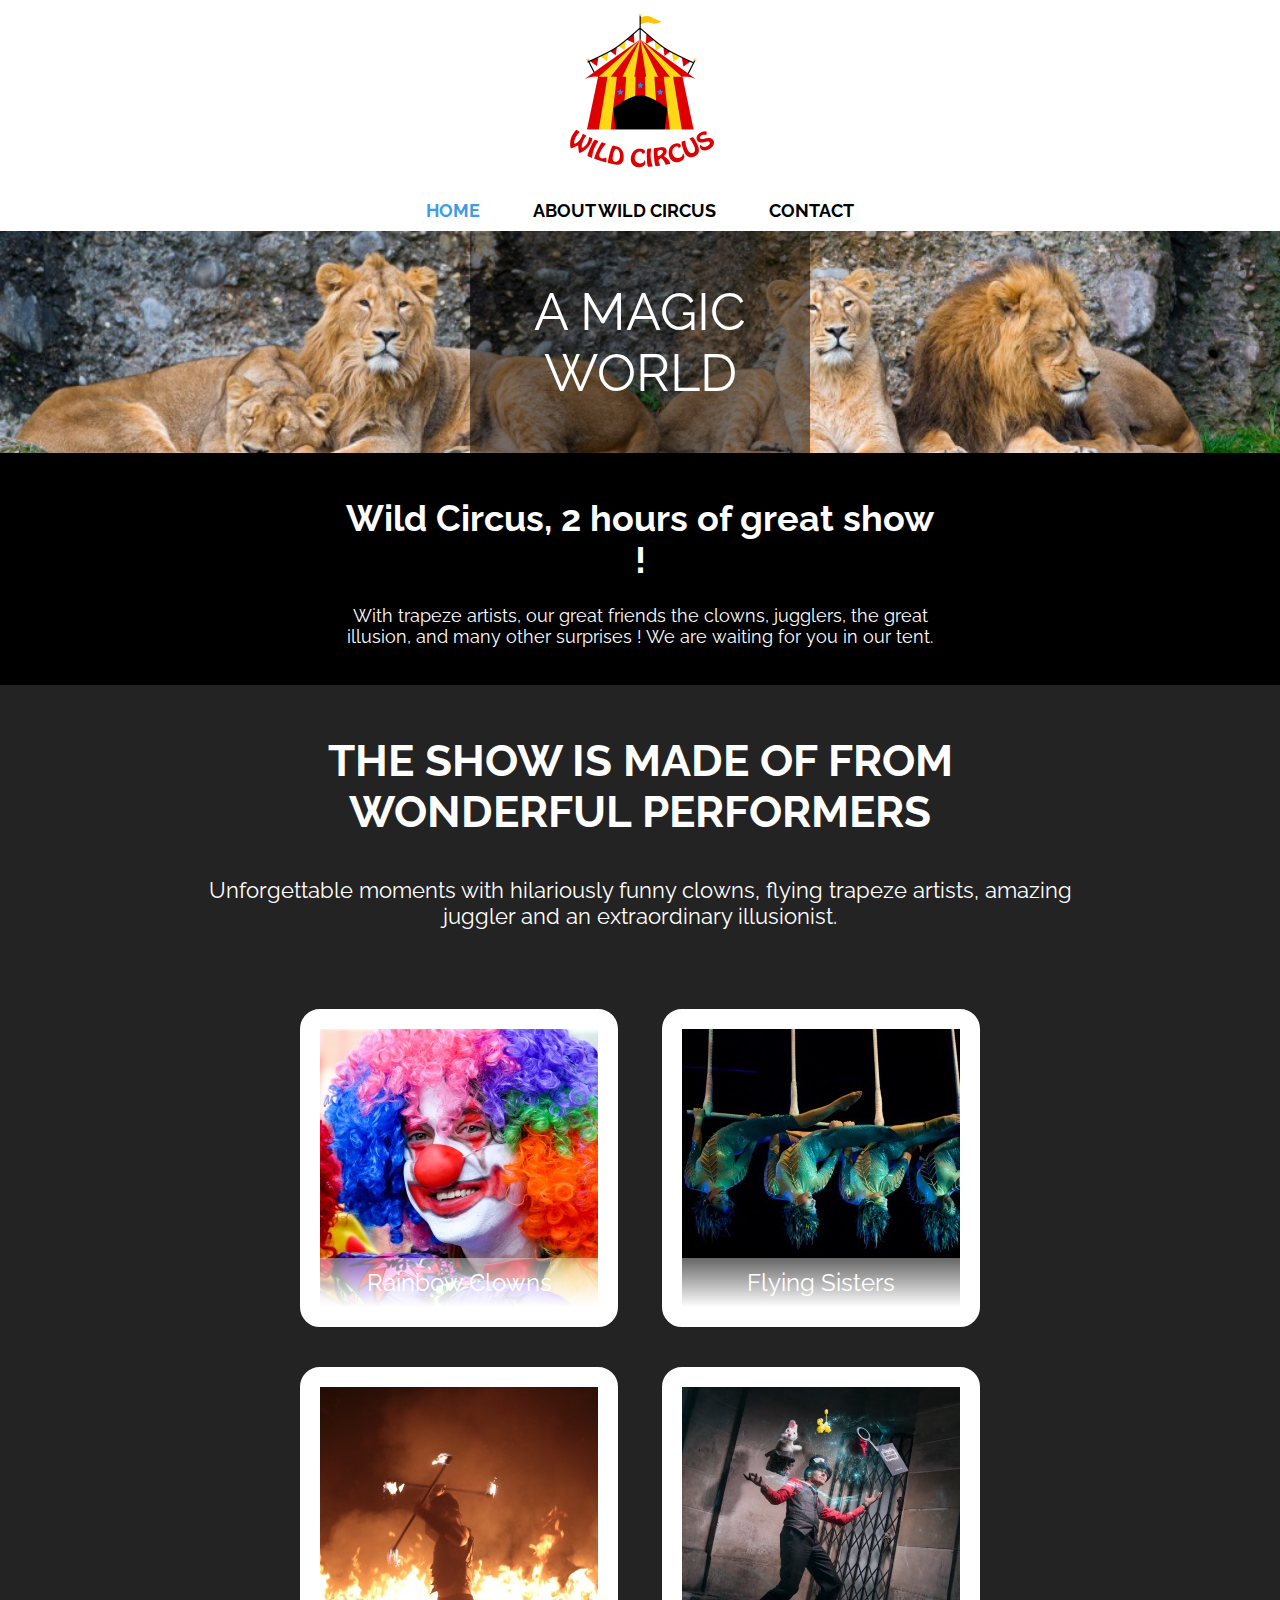
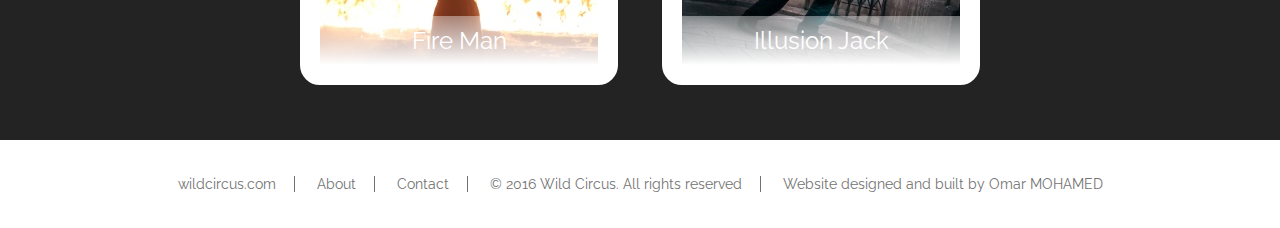
<file: index.html>
<!DOCTYPE html>
<html>

<head>
	<title>Wild Circus</title>
	<meta charset="utf-8" />
	<link href='https://fonts.googleapis.com/css?family=Raleway' rel='stylesheet' type='text/css'>
	<link rel="stylesheet" href="css/style.css">
</head>

<body>

	<!-- Header with logo and main navigation -->
	<header>

		<img src="images/logo.png" alt="Logo Wild Circus" />
		<ul>
			<li class="actuel-page">HOME</li>
			<li><a href="pages/about.html">ABOUT WILD CIRCUS</a></li>
			<li><a href="pages/contact.html">CONTACT</a></li>
		</ul>
	</header>

	<!-- Slogan with Lions background image -->
	<div class="slogan">
		<p>A MAGIC WORLD</p>
	</div>

	<!-- Intro section -->
	<section class="sec-intro">
  		<article class="intro">
  			<h1>Wild Circus, 2 hours of great show !</h1>
  			<p>With trapeze artists, our great friends the clowns, jugglers, the great illusion, and many other surprises ! We are waiting for you in our tent.</p>
  		</article>
  	</section>

  	<!-- Permormers section -->
  	<section class="sec-program">
  		<article class="program">
  			<h1>THE SHOW IS MADE OF FROM WONDERFUL PERFORMERS</h1>
  			<p>Unforgettable moments with hilariously funny clowns, flying trapeze artists, amazing juggler and an extraordinary illusionist.</p>
  		</article>

  		<!-- Navigation to each performer's page -->
  		<nav>
  			<a href="pages/clown.html"><div class="clown"><p>Rainbow Clowns</p></div></a>
  			<a href="pages/trapez.html"><div class="trapez"><p>Flying Sisters</p></div></a>
  			<a href="pages/juggler.html"><div class="juggler"><p>Fire Man</p></div></a>
  			<a href="pages/illusion.html"><div class="illusion"><p>Illusion Jack</p></div></a>
  		</nav>
  	</section>

  	<!-- Footer navigation -->
  	<footer>
  		<ul>
			<li><a href="#">wildcircus.com</a></li>
			<li><a href="pages/about.html">About</a></li>
			<li><a href="pages/contact.html">Contact</a></li>
			<li>© 2016 Wild Circus. All rights reserved</li>
			<li>Website designed and built by Omar MOHAMED</li>
		</ul>	
  	</footer>

</body>

</html>
</file>
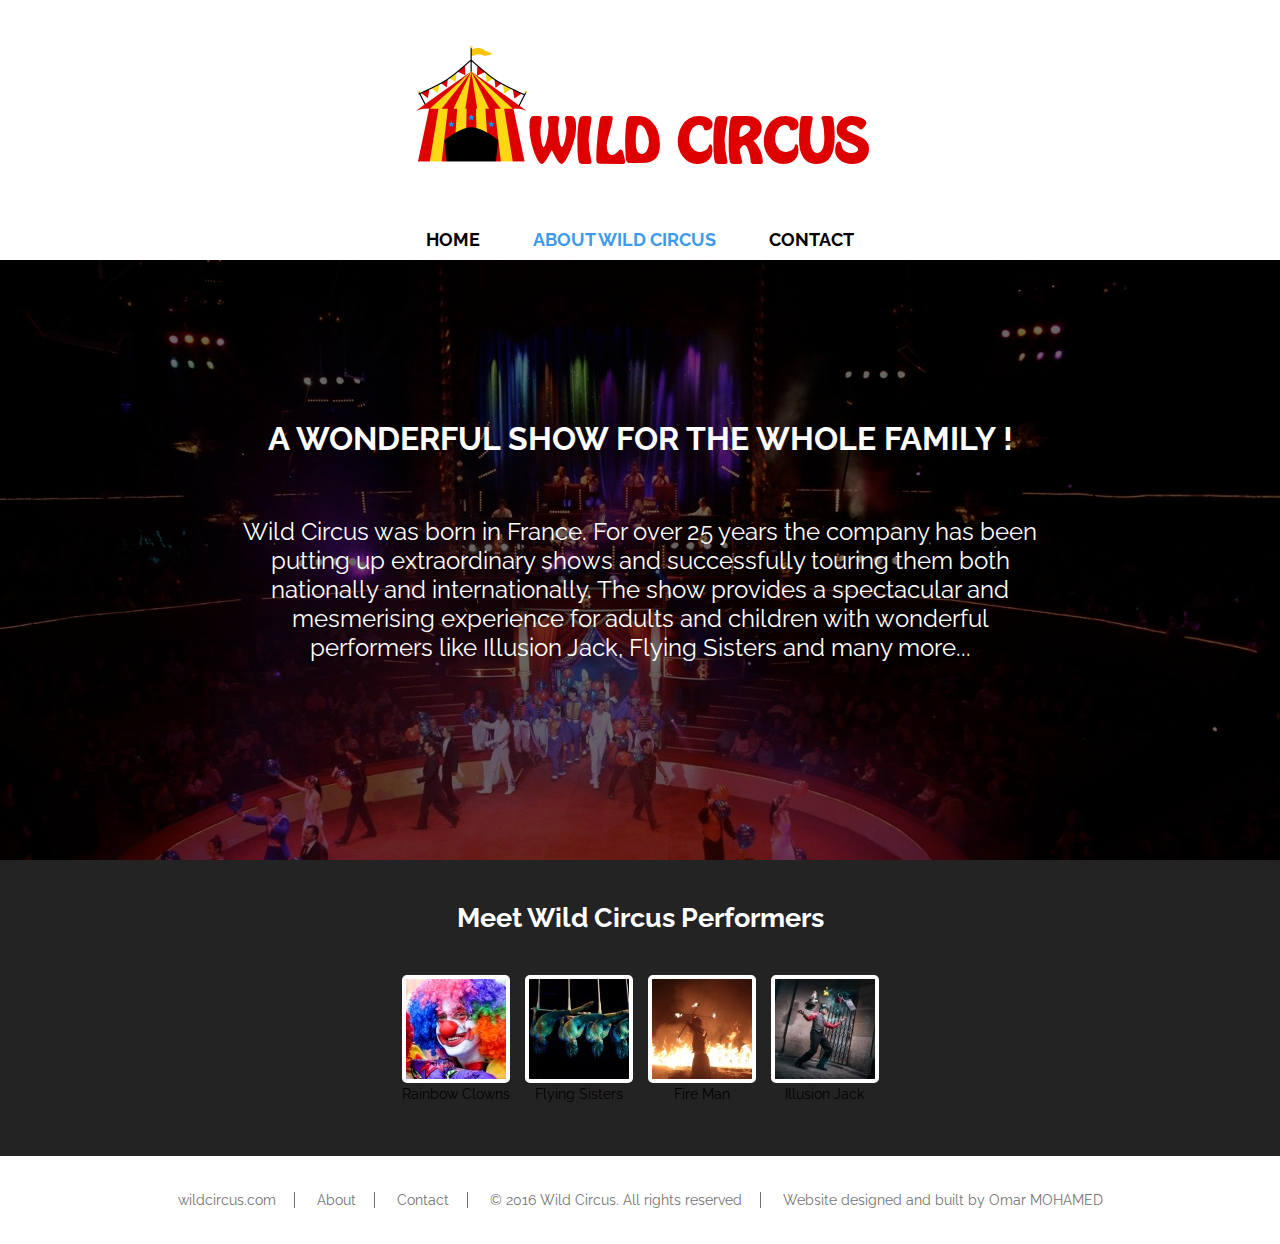
<file: pages/about.html>
<!DOCTYPE html>
<html>

<head>
	<title>Wild Circus</title>
	<meta charset="utf-8" />
	<link href='https://fonts.googleapis.com/css?family=Raleway' rel='stylesheet' type='text/css'>
	<link rel="stylesheet" href="../css/styleAbout.css">
</head>

<body>

	<!-- Header with logo and main navigation -->
	<header>

		<h1 class="wild-title"><img src="../images/logoNoTitle.png" alt="Logo Wild Circus" />WILD CIRCUS</h1>
		<ul>
			<li><a href="../index.html">HOME</a></li>
			<li class="actuel-page">ABOUT WILD CIRCUS</li>
			<li><a href="contact.html">CONTACT</a></li>
		</ul>
	</header>

	<!-- About section -->
  	<section class="sec-about">
  		<article class="about">
  			<h1>A WONDERFUL SHOW FOR THE WHOLE FAMILY !</h1>
  			<p>Wild Circus was born in France. For over 25 years the company has been putting up extraordinary shows and successfully touring them both nationally and internationally. The show provides a spectacular and mesmerising experience for adults and children with wonderful performers like Illusion Jack, Flying Sisters and many more...</p>
  		</article>
  	</section>

  	<!-- Performers section -->
  	<section class="sec-performers">
  		<article class="performers">
  			<h2>Meet Wild Circus Performers</h2>
  			
  			<p><a href="clown.html"><img src="../images/littleClown.jpg" alt="Clown" /><br/>Rainbow Clowns</a></p>
  			<p><a href="trapez.html"><img src="../images/littleTrapez.jpg" alt="Trapeze" /><br/>Flying Sisters</a></p>
  			<p><a href="juggler.html"><img src="../images/littleJuggler.jpg" alt="Juggler" /><br/>Fire Man</a></p>
  			<p><a href="illusion.html"><img src="../images/littleIllusion.jpg" alt="Illusionist" /><br/>Illusion Jack</a></p>
  			
  		</article>
  	</section>

  	<!-- Footer navigation -->
  	<footer>
  		<ul>
			<li><a href="../index.html">wildcircus.com</a></li>
			<li><a href="#">About</a></li>
			<li><a href="contact.html">Contact</a></li>
			<li>© 2016 Wild Circus. All rights reserved</li>
			<li>Website designed and built by Omar MOHAMED</li>
		</ul>	
  	</footer>

</body>

</html>
</file>
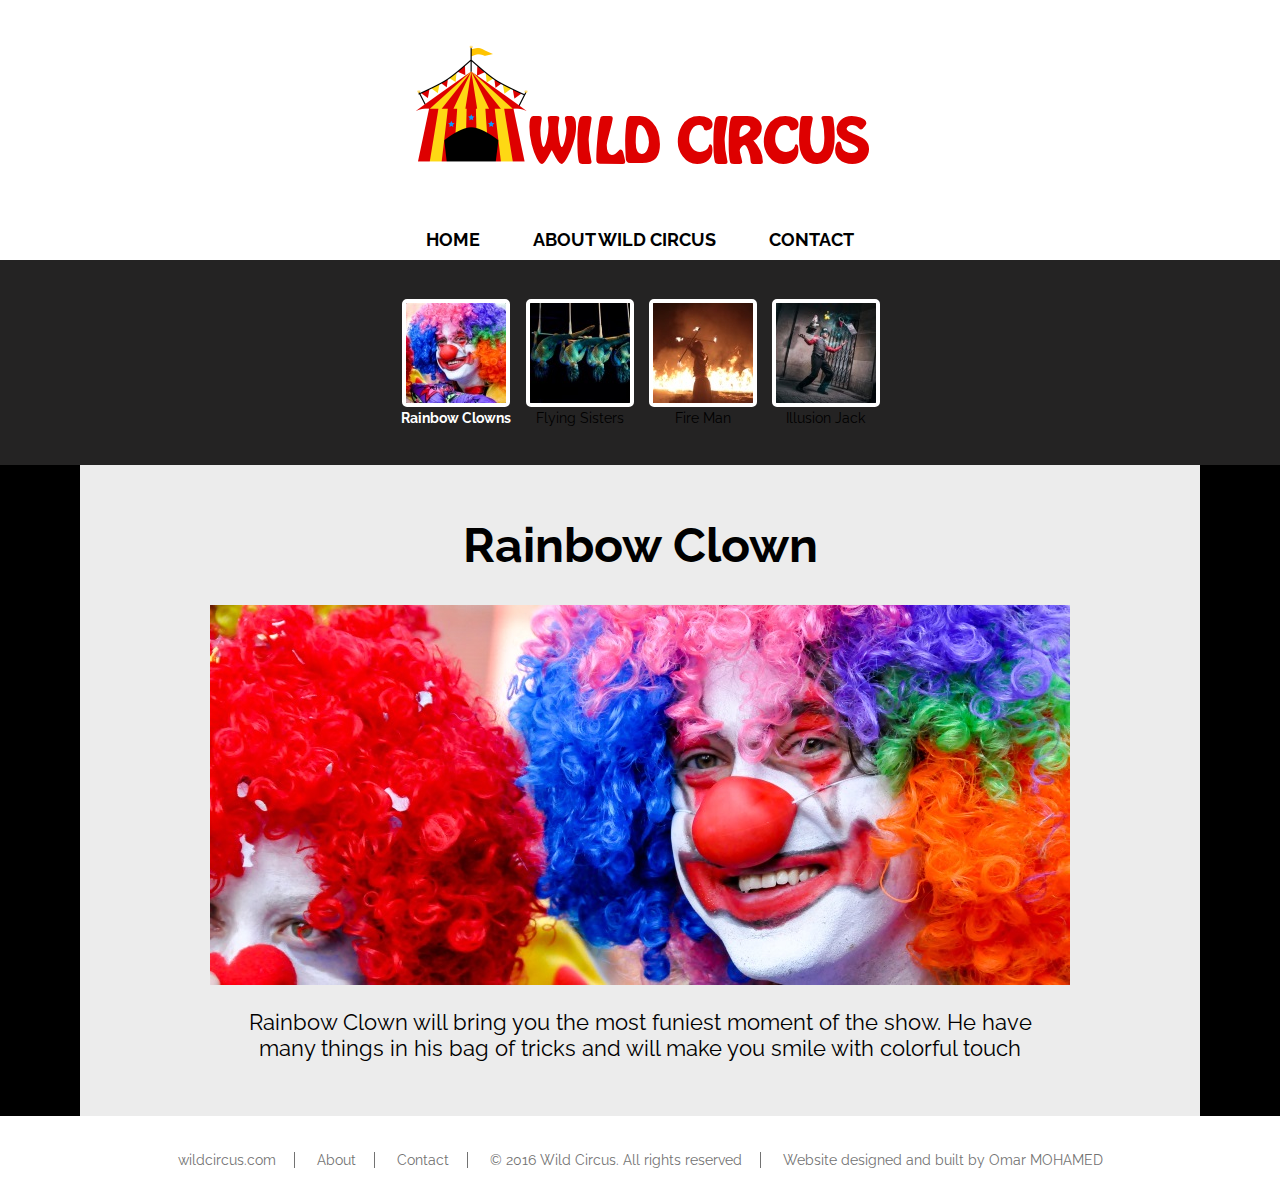
<file: pages/clown.html>
<!DOCTYPE html>
<html>

<head>
	<title>Wild Circus</title>
	<meta charset="utf-8" />
	<link href='https://fonts.googleapis.com/css?family=Raleway' rel='stylesheet' type='text/css'>
	<link rel="stylesheet" href="../css/performers.css">
</head>

<body>

	<!-- Header with logo and main navigation -->
	<header>

		<h1 class="wild-title"><img src="../images/logoNoTitle.png" alt="Logo Wild Circus" />WILD CIRCUS</h1>
		<ul>
			<li><a href="../index.html">HOME</a></li>
			<li><a href="about.html">ABOUT WILD CIRCUS</a></li>
			<li><a href="contact.html">CONTACT</a></li>
		</ul>
	</header>

	<!-- Performers section -->
  	<section class="sec-performers">
  		<article class="performers">
  			  			
  			<p class="selected"><img src="../images/littleClown.jpg" alt="Clown" /><br/>Rainbow Clowns</p>
  			<p><a href="trapez.html"><img src="../images/littleTrapez.jpg" alt="Trapeze" /><br/>Flying Sisters</a></p>
  			<p><a href="juggler.html"><img src="../images/littleJuggler.jpg" alt="Juggler" /><br/>Fire Man</a></p>
  			<p><a href="illusion.html"><img src="../images/littleIllusion.jpg" alt="Illusionist" /><br/>Illusion Jack</a></p>
  			
  		</article>
  	</section>

	<!-- About performer section -->
	<section class="sec-about-performer">
  		<article class="about-performer">
  			<h1>Rainbow Clown</h1>
  			<img src="../images/clown.jpg" alt="Image of clown" class="img-size" />
  			<p>Rainbow Clown will bring you the most funiest moment of the show. He have many things in his bag of tricks and will make you smile with colorful touch</p>
  		</article>
  	</section>

  	<!-- Footer navigation -->
  	<footer>
  		<ul>
			<li><a href="../index.html">wildcircus.com</a></li>
			<li><a href="about.html">About</a></li>
			<li><a href="contact.html">Contact</a></li>
			<li>© 2016 Wild Circus. All rights reserved</li>
			<li>Website designed and built by Omar MOHAMED</li>
		</ul>	
  	</footer>

</body>

</html>
</file>
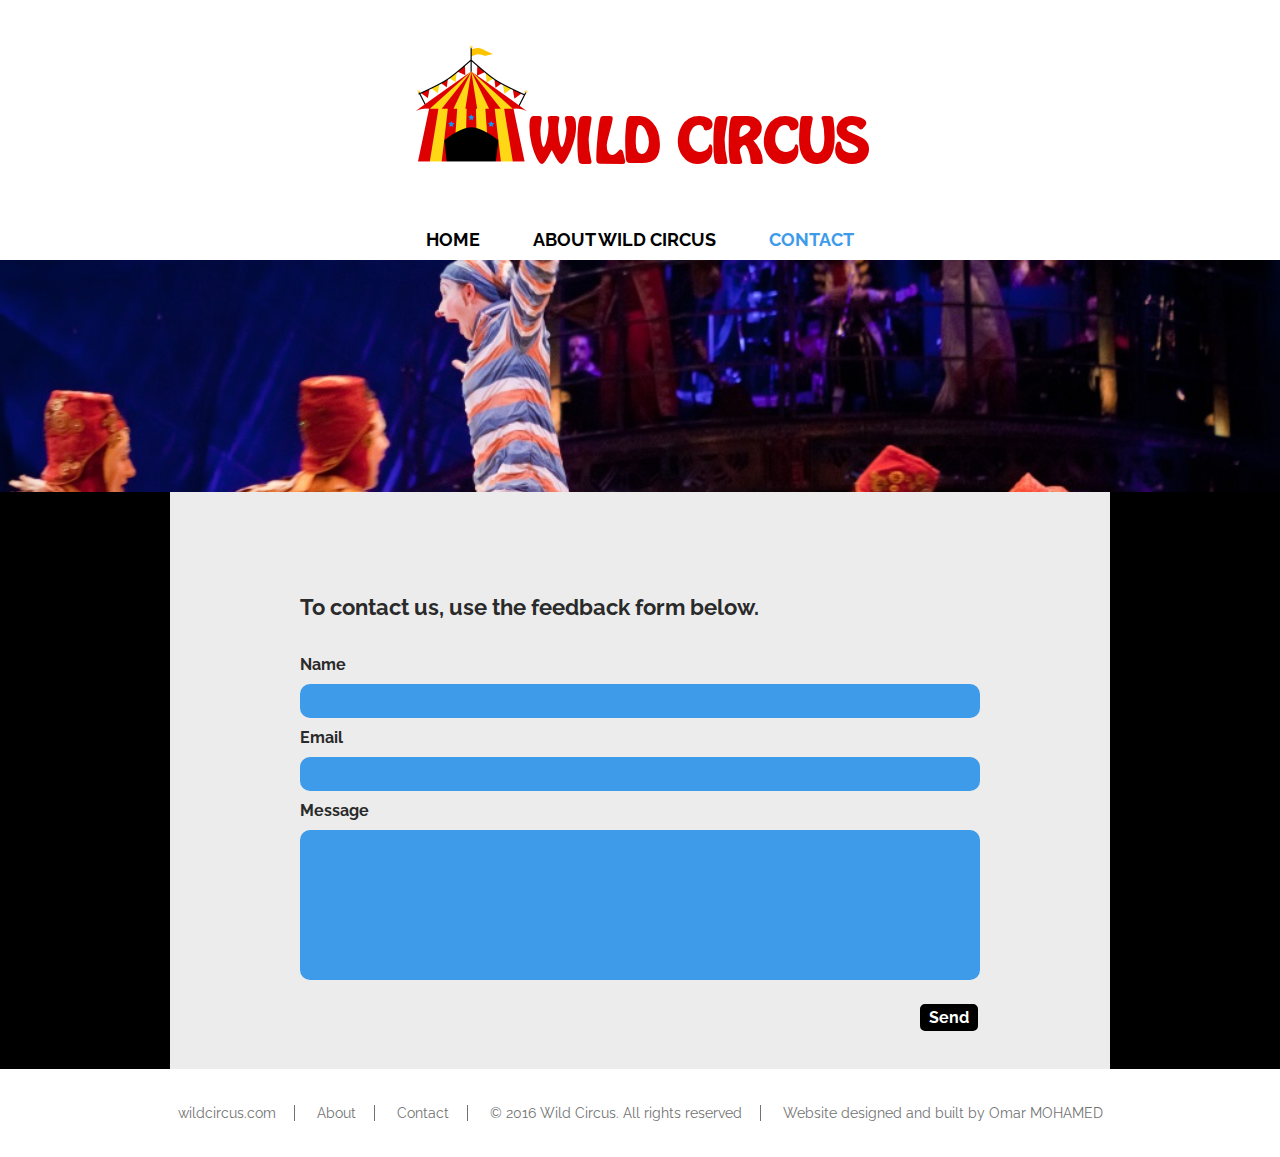
<file: pages/contact.html>
<!DOCTYPE html>
<html>

<head>
	<title>Wild Circus</title>
	<meta charset="utf-8" />
	<link href='https://fonts.googleapis.com/css?family=Raleway' rel='stylesheet' type='text/css'>
	<link rel="stylesheet" href="../css/styleContact.css">
</head>

<body>

	<!-- Header with logo and main navigation -->
	<header>

		<h1 class="wild-title"><img src="../images/logoNoTitle.png" alt="Logo Wild Circus" />WILD CIRCUS</h1>
		<ul>
			<li><a href="../index.html">HOME</a></li>
			<li><a href="about.html">ABOUT WILD CIRCUS</a></li>
			<li class="actuel-page">CONTACT</li>
		</ul>
	</header>

	<!-- Illustration with clowns background image -->
	<div class="illustration"></div>

	<!-- Contact section -->
	<section class="sec-contact">
  		<form action="" method="post" class="contact">
  			<p>To contact us, use the feedback form below.</p>
  			
  			<ul>
			<li><label for="name">Name</label></li>
        	<li><input type="text" id="name" name="name" /></li>

        	<li><label id="email">Email</label></li>
            <li><input type="email" id="email" name="email" /></li>

            <li><label for="message">Message</label></li>
            <li><textarea id="message" name="message"></textarea></li>

  			<li><input type="submit" id="send" name="send" value="Send" /></li>
  			</ul>
  		</form>
  	</section>

  	<!-- Footer navigation -->
  	<footer>
  		<ul>
			<li><a href="../index.html">wildcircus.com</a></li>
			<li><a href="about.html">About</a></li>
			<li><a href="#">Contact</a></li>
			<li>© 2016 Wild Circus. All rights reserved</li>
			<li>Website designed and built by Omar MOHAMED</li>
		</ul>	
  	</footer>

</body>

</html>
</file>
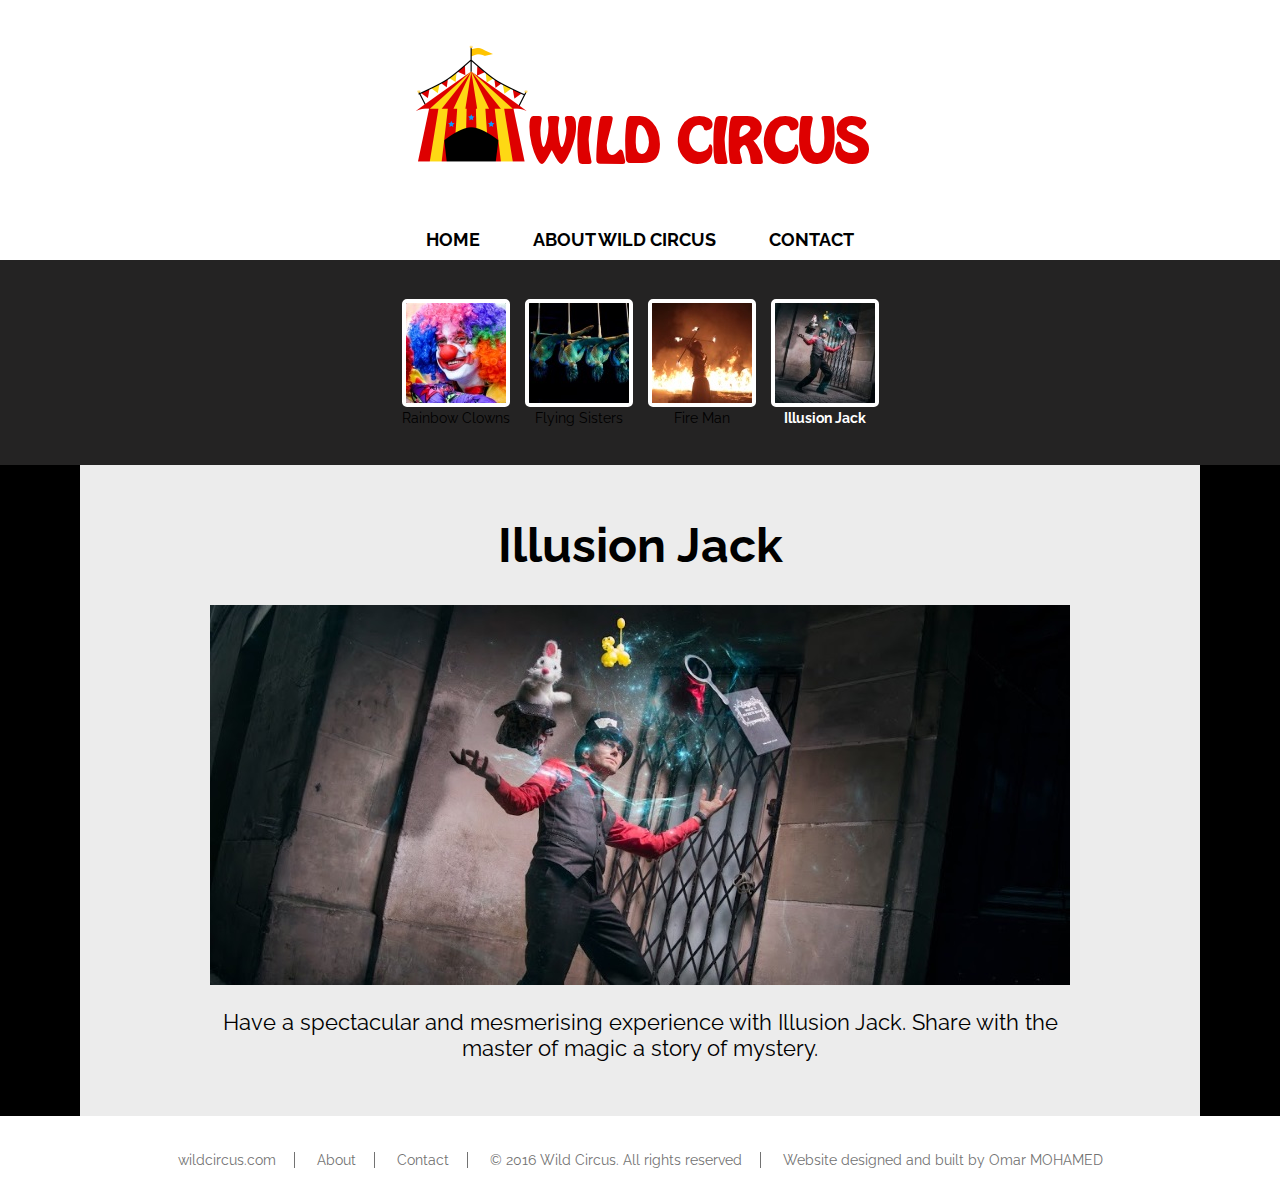
<file: pages/illusion.html>
<!DOCTYPE html>
<html>

<head>
	<title>Wild Circus</title>
	<meta charset="utf-8" />
	<link href='https://fonts.googleapis.com/css?family=Raleway' rel='stylesheet' type='text/css'>
	<link rel="stylesheet" href="../css/performers.css">
</head>

<body>

	<!-- Header with logo and main navigation -->
	<header>

		<h1 class="wild-title"><img src="../images/logoNoTitle.png" alt="Logo Wild Circus" />WILD CIRCUS</h1>
		<ul>
			<li><a href="../index.html">HOME</a></li>
			<li><a href="about.html">ABOUT WILD CIRCUS</a></li>
			<li><a href="contact.html">CONTACT</a></li>
		</ul>
	</header>

	<!-- Performers section -->
  	<section class="sec-performers">
  		<article class="performers">
  			  			
  			<p><a href="clown.html"><img src="../images/littleClown.jpg" alt="Clown" /><br/>Rainbow Clowns</a></p>
  			<p><a href="trapez.html"><img src="../images/littleTrapez.jpg" alt="Trapeze" /><br/>Flying Sisters</a></p>
  			<p><a href="juggler.html"><img src="../images/littleJuggler.jpg" alt="Juggler" /><br/>Fire Man</a></p>
  			<p class="selected"><img src="../images/littleIllusion.jpg" alt="Illusionist" /><br/>Illusion Jack</p>
  			
  		</article>
  	</section>

	<!-- About performer section -->
	<section class="sec-about-performer">
  		<article class="about-performer">
  			<h1>Illusion Jack</h1>
  			<img src="../images/illusion.jpg" alt="Image of Illusionist" class="img-size" />
  			<p>Have a spectacular and mesmerising experience with Illusion Jack. Share with the master of magic a story of mystery.</p>
  		</article>
  	</section>

  	<!-- Footer navigation -->
  	<footer>
  		<ul>
			<li><a href="../index.html">wildcircus.com</a></li>
			<li><a href="about.html">About</a></li>
			<li><a href="contact.html">Contact</a></li>
			<li>© 2016 Wild Circus. All rights reserved</li>
			<li>Website designed and built by Omar MOHAMED</li>
		</ul>	
  	</footer>

</body>

</html>
</file>
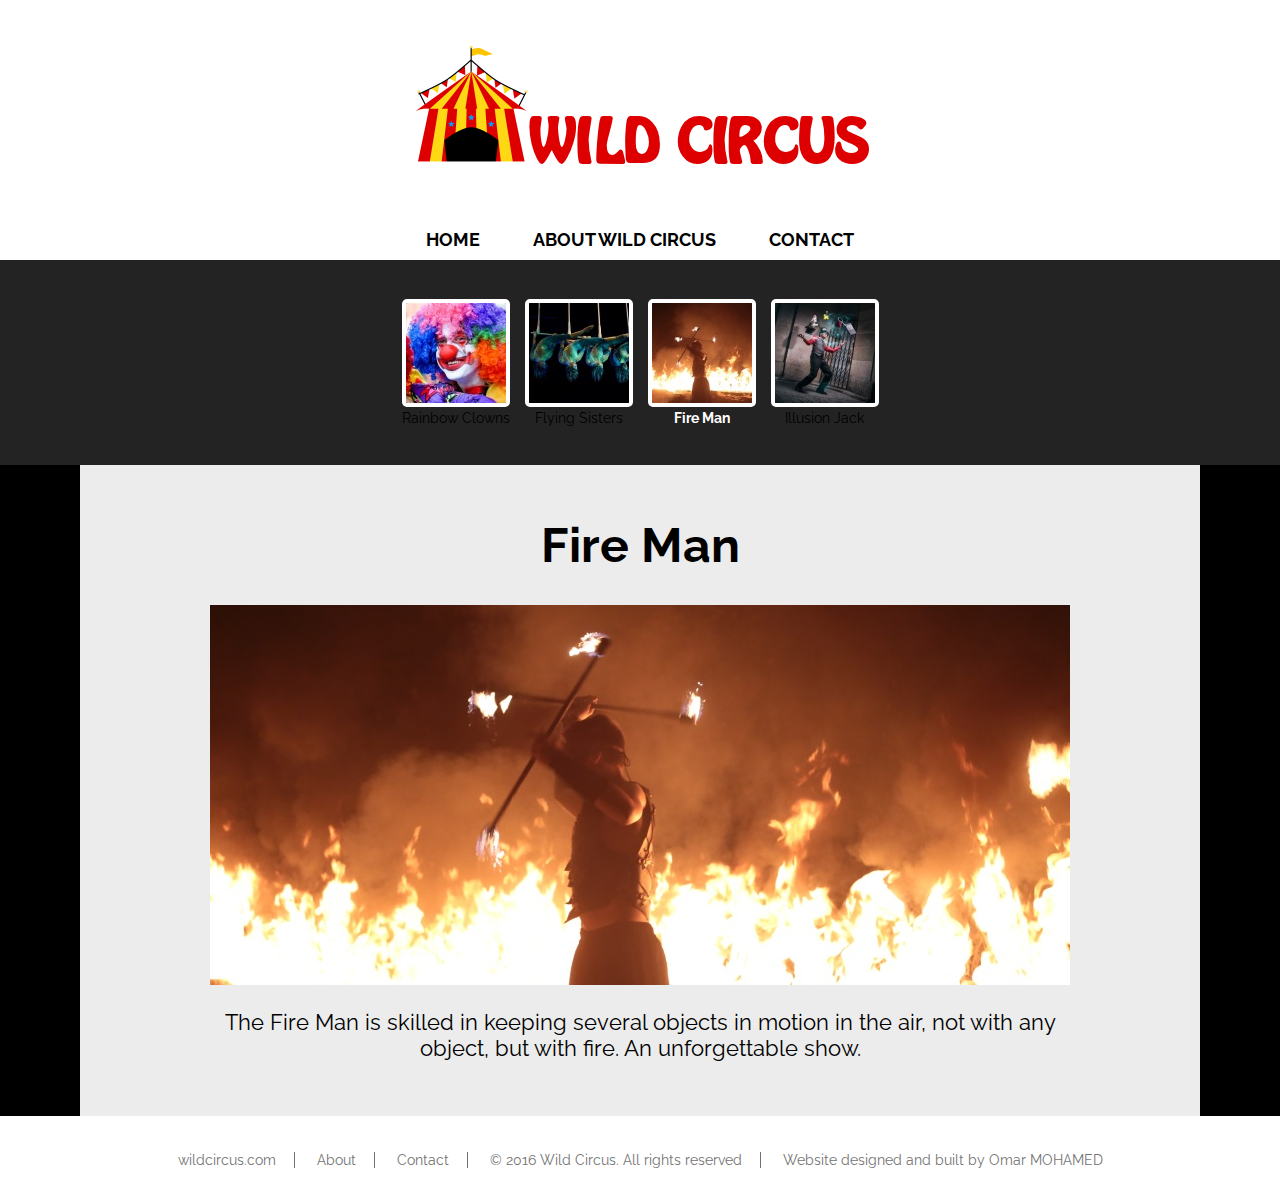
<file: pages/juggler.html>
<!DOCTYPE html>
<html>

<head>
	<title>Wild Circus</title>
	<meta charset="utf-8" />
	<link href='https://fonts.googleapis.com/css?family=Raleway' rel='stylesheet' type='text/css'>
	<link rel="stylesheet" href="../css/performers.css">
</head>

<body>

	<!-- Header with logo and main navigation -->
	<header>

		<h1 class="wild-title"><img src="../images/logoNoTitle.png" alt="Logo Wild Circus" />WILD CIRCUS</h1>
		<ul>
			<li><a href="../index.html">HOME</a></li>
			<li><a href="about.html">ABOUT WILD CIRCUS</a></li>
			<li><a href="contact.html">CONTACT</a></li>
		</ul>
	</header>

	<!-- Performers section -->
  	<section class="sec-performers">
  		<article class="performers">
  			  			
  			<p><a href="clown.html"><img src="../images/littleClown.jpg" alt="Clown" /><br/>Rainbow Clowns</a></p>
  			<p><a href="trapez.html"><img src="../images/littleTrapez.jpg" alt="Trapeze" /><br/>Flying Sisters</a></p>
  			<p class="selected"><img src="../images/littleJuggler.jpg" alt="Juggler" /><br/>Fire Man</p>
  			<p><a href="illusion.html"><img src="../images/littleIllusion.jpg" alt="Illusionist" /><br/>Illusion Jack</a></p>
  			
  		</article>
  	</section>

	<!-- About performer section -->
	<section class="sec-about-performer">
  		<article class="about-performer">
  			<h1>Fire Man</h1>
  			<img src="../images/juggler.jpg" alt="Image of Juggler" class="img-size" />
  			<p>The Fire Man is skilled in keeping several objects in motion in the air, not with any object, but with fire. An unforgettable show.</p>
  		</article>
  	</section>

  	<!-- Footer navigation -->
  	<footer>
  		<ul>
			<li><a href="../index.html">wildcircus.com</a></li>
			<li><a href="about.html">About</a></li>
			<li><a href="contact.html">Contact</a></li>
			<li>© 2016 Wild Circus. All rights reserved</li>
			<li>Website designed and built by Omar MOHAMED</li>
		</ul>	
  	</footer>

</body>

</html>
</file>
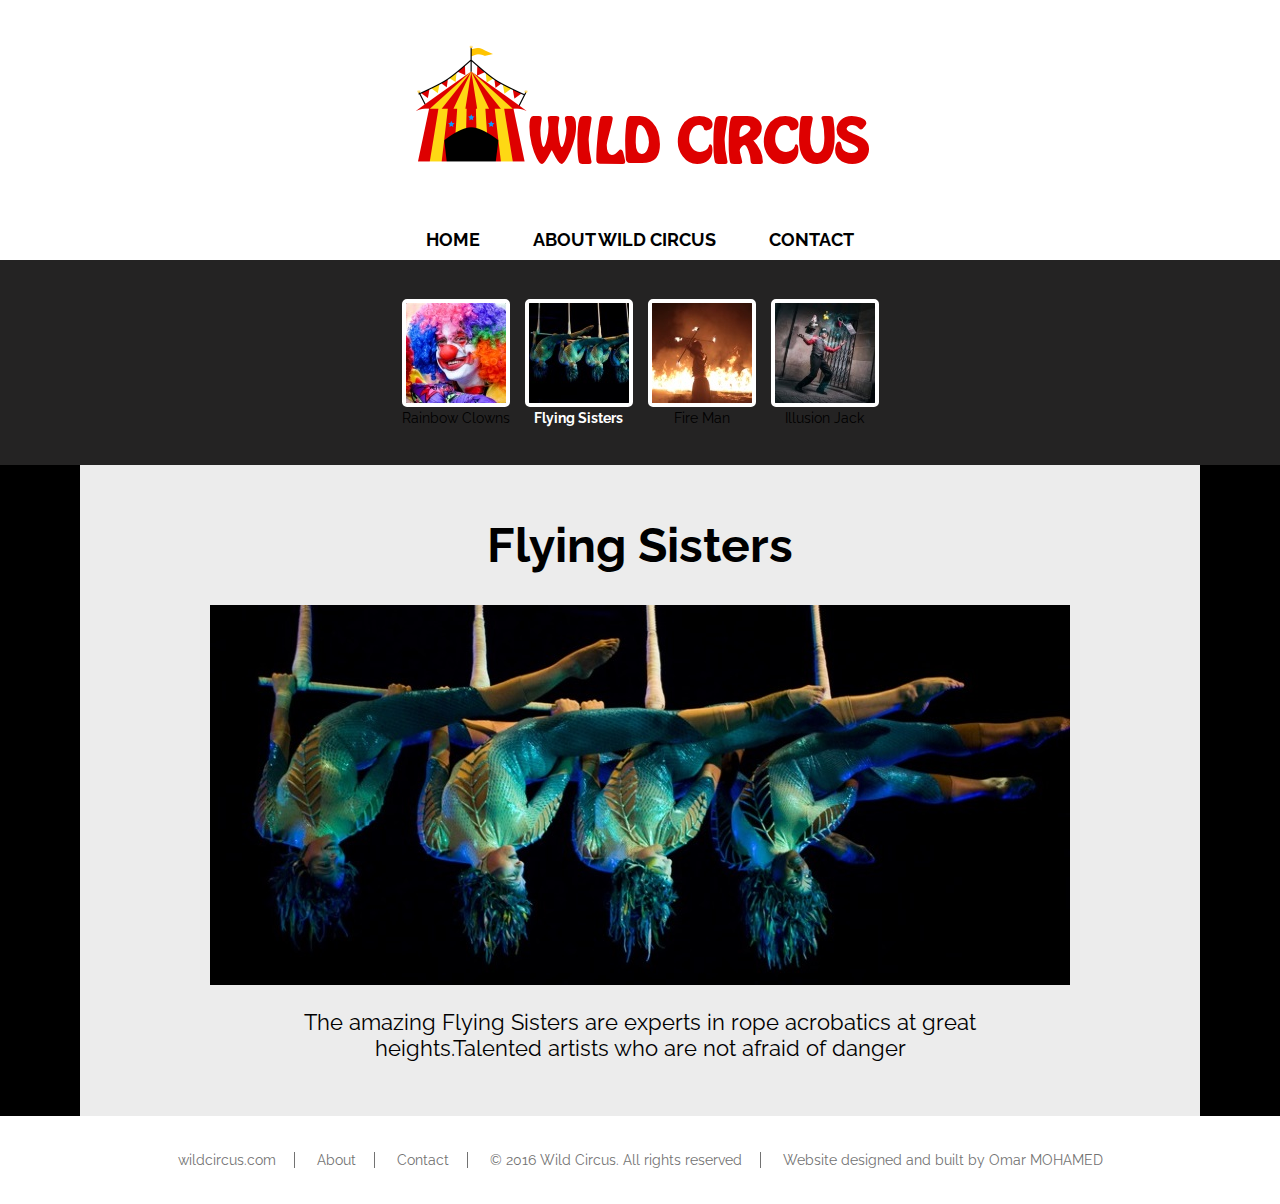
<file: pages/trapez.html>
<!DOCTYPE html>
<html>

<head>
	<title>Wild Circus</title>
	<meta charset="utf-8" />
	<link href='https://fonts.googleapis.com/css?family=Raleway' rel='stylesheet' type='text/css'>
	<link rel="stylesheet" href="../css/performers.css">
</head>

<body>

	<!-- Header with logo and main navigation -->
	<header>

		<h1 class="wild-title"><img src="../images/logoNoTitle.png" alt="Logo Wild Circus" />WILD CIRCUS</h1>
		<ul>
			<li><a href="../index.html">HOME</a></li>
			<li><a href="about.html">ABOUT WILD CIRCUS</a></li>
			<li><a href="contact.html">CONTACT</a></li>
		</ul>
	</header>

	<!-- Performers section -->
  	<section class="sec-performers">
  		<article class="performers">
  			  			
  			<p><a href="clown.html"><img src="../images/littleClown.jpg" alt="Clown" /><br/>Rainbow Clowns</a></p>
  			<p class="selected"><img src="../images/littleTrapez.jpg" alt="Trapeze" /><br/>Flying Sisters</p>
  			<p ><a href="juggler.html"><img src="../images/littleJuggler.jpg" alt="Juggler" /><br/>Fire Man</a></p>
  			<p><a href="illusion.html"><img src="../images/littleIllusion.jpg" alt="Illusionist" /><br/>Illusion Jack</a></p>
  			
  		</article>
  	</section>

	<!-- About performer section -->
	<section class="sec-about-performer">
  		<article class="about-performer">
  			<h1>Flying Sisters</h1>
  			<img src="../images/trapez.jpg" alt="Image of Trapeze" class="img-size" />
  			<p>The amazing Flying Sisters are experts in rope acrobatics at great heights.Talented artists who are not afraid of danger</p>
  		</article>
  	</section>

  	<!-- Footer navigation -->
  	<footer>
  		<ul>
			<li><a href="../index.html">wildcircus.com</a></li>
			<li><a href="about.html">About</a></li>
			<li><a href="contact.html">Contact</a></li>
			<li>© 2016 Wild Circus. All rights reserved</li>
			<li>Website designed and built by Omar MOHAMED</li>
		</ul>	
  	</footer>

</body>

</html>
</file>
<file: css/style.css>
body{
	margin: 0;
	padding: 0;
	font-family: 'Raleway', sans-serif;
}


header{
	text-align: center;
	background: #fff;
  	font-size: 18px;
}

/* Main navigation
------------------------- */

ul{
  	padding: 10px;
  	margin: -5px 0 0 0;
}

li{
  	display: inline;
  	font-weight: bold;
  	padding: 0px 24px 0px 24px;
}

a{ 
 	text-decoration: none;
 	color: #000;
 	transition: color .4s;
    -webkit-transition: color .4s;
    -moz-transition: color .4s; 
}

.actuel-page{
	color: #3D9BE9;
}

a:hover{
	color: #3D9BE9;
} 

/* Slogan part : a magic world with lions background;
------------------------------------------------------ */

.slogan{
	background: url("../images/lions.jpg");
	background-size: cover;
}

.slogan p{
	margin: 0 auto;
	max-width: 340px;
	text-align: center;
	color: #fff;
	font-size: 52px;
	padding: 50px 0 50px 0;
	background: rgba(0,0,0,0.5);
}

/* center text for all section
-------------------------------- */

section{
	text-align: center;
}

/* Intro part : 2hours pf great show
--------------------------------------- */

.sec-intro{
	background: #000;
}



.intro {
    max-width: 600px;
    padding: 20px;
    margin: 0 auto;
    font-size: 18px;
    color: #fff;
}

/* Performers part : program of the show and navigation to each performer's page
-------------------------------------------------------------------------------- */

.sec-program{
	background: #242323;
}

.program {
    max-width: 880px;
    padding: 20px;
    margin: 0 auto;
    font-size: 22px;
    color: #fff;
    margin-bottom: 40px;
}

.program p{
	margin: 40px 0 0 0;
}

nav{
	max-width: 760px;
	margin: 0 auto;
	padding-bottom: 40px;
}

nav p{
	font-size: 24px;
	color: #fff;
	  	
  	background: linear-gradient(bottom, rgba(255,255,255,1), rgba(255,255,255,.4));
  	background: -webkit-linear-gradient(bottom, rgba(255,255,255,1), rgba(255,255,255,.4));
  	background: -moz-linear-gradient(bottom, rgba(0,0,0,1), rgba(0,0,0,.4));

  	padding: 10px;
  	margin-top: 229px;

  	transition: color .4s;
    -webkit-transition: color .4s;
    -moz-transition: color .4s;
}

.clown, .illusion, .juggler, .trapez{
	width: 278px;
	height: 278px;
	display: inline-block;
	background-size: cover;
	border: 20px solid #fff;
	border-radius: 20px;
	margin: 20px;
}

.clown:hover p, .illusion:hover p, .juggler:hover p, .trapez:hover p{
	color: #3D9BE9;
}	

/* Background image for each performer square
---------------------------------------------- */

.clown{
	background: url("../images/carreClown.jpg");
}

.illusion{
	background: url("../images/carreIllusion.jpg");
}

.juggler{
	background: url("../images/carreJuggler.jpg");
}

.trapez{
	background: url("../images/carreTrapez.jpg");
}

/* footer
------------- */

footer{
	text-align: center;
	background: #fff;
  	color: #000;
  	font-size: 14px;
}

/* footer nav
-------------- */

footer ul{
  	padding: 36px;
  	
}

footer li{
  	display: inline;
  	font-weight: normal;
  	padding: 0px 18px 0px 18px;
  	color: #727272;
  	border-right: 1px solid #727272;
}

footer li:last-child{
  	border-right: none;
}

footer a{

 	text-decoration: none;
 	color: #727272;
} 

/* Media Queries
------------------- */

/* for main navigation
------------------------ */

@media (max-width: 860px) {

	li {
      display: block;
      padding: 5px;
    }
}

/* for performer's square and footer navigation
------------------------------------------------- */

@media (max-width: 768px) {

	.clown, .illusion, .juggler, .trapez{
		display: block;
		width:236px;
		height:236px;
		margin: 20px auto;
	}

	nav p{
		font-size: 18px;
		padding: 7px;
  		margin-top: 200px;
	}

	footer li{
		display: block;
		border-right: none;
	}
}

/* for footer right border
---------------------------- */

@media (min-width: 769px) and (max-width: 1080px) {

	footer li:last-child{
      display: block;
      padding: 5px;
    }

    footer li:nth-child(4){
      border-right: none;
    }
}
</file>
<file: css/styleAbout.css>
@font-face {
    font-family: 'Hobo';
    src:url('../webfonts/Hobo.ttf.woff') format('woff'),
        url('../webfonts/Hobo.ttf.svg#Hobo') format('svg'),
        url('../webfonts/Hobo.ttf.eot'),
        url('../webfonts/+Hobo.ttf.eot?#iefix') format('embedded-opentype'); 
        font-weight: normal;
        font-style: normal;
}

body{
	margin: 0;
	padding: 0;
	font-family: 'Raleway', sans-serif;
}


header{
	text-align: center;
	background: #fff;
  	font-size: 18px;
}

.wild-title{
	font-family: 'Hobo';
	font-size: 64px;
	color: #DE0000;
}

/* Main navigation
------------------------- */

ul{
  	padding: 10px;
  	margin: -5px 0 0 0;
}

li{
  	display: inline;
  	font-weight: bold;
  	padding: 0px 24px 0px 24px;
}

a{ 
 	text-decoration: none;
 	color: #000;
 	transition: color .4s;
    -webkit-transition: color .4s;
    -moz-transition: color .4s; 
}

.actuel-page{
	color: #3D9BE9;
}

a:hover{
	color: #3D9BE9;
} 

/* center text for all section
-------------------------------- */

section{
	text-align: center;
}

/* About wild circus
--------------------------------------- */

.sec-about{
	/*background: #000;*/
	height: 600px;
	background: url("../images/chapiteau.jpg");
    background-size: cover;

}

.about {
	max-width: 800px;
	height: 600px;
	margin: 0 auto;
    padding: 20px;
    font-size: 24px;
    color: #fff;

    /*background: #ECECEC;*/
    /*color: #2A2A2A;*/
}

.about h1{
	font-size: 32px;
	margin: 140px 0 60px 0;
}

/* Performers part
-------------------------- */

.sec-performers{
	text-align: center;
	background: #242323;
}

.performers {
    max-width: 600px;
    padding: 20px 20px 40px 20px;
    margin: 0 auto;
    font-size: 18px;
    color: #fff;
}

.performers p{
	display: inline-block;
	padding: 5px;
	font-size: 14px;
}

.performers img{
	border: 4px solid #fff;
	border-radius: 5px;
}



/* footer
------------- */

footer{
	text-align: center;
	background: #fff;
  	color: #000;
  	font-size: 14px;
}

/* footer nav
-------------- */

footer ul{
  	padding: 36px;
  	
}

footer li{
  	display: inline;
  	font-weight: normal;
  	padding: 0px 18px 0px 18px;
  	color: #727272;
  	border-right: 1px solid #727272;
}

footer li:last-child{
  	border-right: none;
}

footer a{

 	text-decoration: none;
 	color: #727272;
} 

/* Media Queries
------------------- */

/* for main navigation
------------------------ */

@media (max-width: 760px) {

	li {
      display: block;
      padding: 5px;
    }
}

/* for logo/title, about section, performers section and footer
------------------------------------------------- */

@media (max-width: 768px) {

	.wild-title{
	font-size: 34px;
	}

	.wild-title img{
		width: 80px;
	}

	.sec-about{
		height: 380px;
	}

	.about{
	height: 380px;
	font-size: 16px;
    }

	.about h1{
	font-size: 18px;
	margin: 20px 0 20px 0;
	}

	.performers{
	max-width: 300px;
	}

	footer li{
		display: block;
		border-right: none;
	}
}

/* for about section and footer right border
---------------------------- */

@media (min-width: 769px) and (max-width: 1080px) {

	.sec-about{
		height: 360px;
	}

	.about{
	height: 360px;
	font-size: 18px;
    }

	.about h1{
	font-size: 22px;
	margin: 80px 0 30px 0;
	}

	footer li:last-child{
      display: block;
      padding: 5px;
    }

    footer li:nth-child(4){
      border-right: none;
    }
}
</file>
<file: css/performers.css>
@font-face {
    font-family: 'Hobo';
    src:url('../webfonts/Hobo.ttf.woff') format('woff'),
        url('../webfonts/Hobo.ttf.svg#Hobo') format('svg'),
        url('../webfonts/Hobo.ttf.eot'),
        url('../webfonts/+Hobo.ttf.eot?#iefix') format('embedded-opentype'); 
        font-weight: normal;
        font-style: normal;
}

body{
	margin: 0;
	padding: 0;
	font-family: 'Raleway', sans-serif;
}


header{
	text-align: center;
	background: #fff;
  	font-size: 18px;
}

.wild-title{
	font-family: 'Hobo';
	font-size: 64px;
	color: #DE0000;
}

/* Main navigation
------------------------- */

ul{
  	padding: 10px;
  	margin: -5px 0 0 0;
}

li{
  	display: inline;
  	font-weight: bold;
  	padding: 0px 24px 0px 24px;
}

a{ 
 	text-decoration: none;
 	color: #000;
 	transition: color .4s;
    -webkit-transition: color .4s;
    -moz-transition: color .4s; 
}

a:hover{
	color: #3D9BE9;
}

.selected{
  color: #fff;
  font-weight: bold;
}

/* Performers part
-------------------------- */

.sec-performers{
  text-align: center;
  background: #242323;
}

.performers {
    max-width: 600px;
    padding: 20px 20px 20px 20px;
    margin: 0 auto;
    font-size: 18px;
    color: #fff;
}

.performers p{
  display: inline-block;
  padding: 5px;
  font-size: 14px;
}

.performers img{
  border: 4px solid #fff;
  border-radius: 5px;
}

/* About performer
--------------------------- */

.sec-about-performer{
  text-align: center;
  background: #000;  
}
.about-performer{
  max-width: 1080px;
  margin: 0 auto;
  padding: 20px 20px 40px 20px;
  background: #ECECEC;
  font-size: 18px;
  color: #000; 
}

.about-performer h1{
  font-size: 48px;
}

.about-performer p{
  max-width: 840px;
  margin: 0 auto;
  padding: 20px;
  font-size: 22px;
}




/* footer
------------- */

footer{
  text-align: center;
  background: #fff;
  color: #000;
  font-size: 14px;
}

/* footer nav
-------------- */

footer ul{
    padding: 36px;
    
}

footer li{
    display: inline;
    font-weight: normal;
    padding: 0px 18px 0px 18px;
    color: #727272;
    border-right: 1px solid #727272;
}

footer li:last-child{
    border-right: none;
}

footer a{

  text-decoration: none;
  color: #727272;
}

/* Media Queries
------------------- */

/* for main navigation
------------------------ */

@media (max-width: 760px) {

  li {
      display: block;
      padding: 5px;
    }
}

/* for logo/title, about section, performers section and footer
------------------------------------------------- */

@media (max-width: 768px) {

  .about-performer h1{
  font-size: 28px;
  }

  .about-performer p{
    font-size: 18px;
  }

  .img-size{
  width: 100%;
  }

  .about-performer p{
  width: 80%;
  }

  .wild-title{
  font-size: 34px;
  }

  .wild-title img{
    width: 80px;
  }

  .performers{
  max-width: 300px;
  }

  footer li{
    display: block;
    border-right: none;
  }
}

/* for about section and footer right border
---------------------------- */

@media (min-width: 769px) and (max-width: 1080px) {

  .img-size{
  width: 90%;
  }

  .about-performer p{
  width: 90%;
  }

  footer li:last-child{
    display: block;
    padding: 5px;
  }

  footer li:nth-child(4){
    border-right: none;
  }
}
</file>
<file: css/styleContact.css>
@font-face {
    font-family: 'Hobo';
    src:url('../webfonts/Hobo.ttf.woff') format('woff'),
        url('../webfonts/Hobo.ttf.svg#Hobo') format('svg'),
        url('../webfonts/Hobo.ttf.eot'),
        url('../webfonts/+Hobo.ttf.eot?#iefix') format('embedded-opentype'); 
        font-weight: normal;
        font-style: normal;
}

body{
	margin: 0;
	padding: 0;
	font-family: 'Raleway', sans-serif;
}


header{
	text-align: center;
	background: #fff;
  	font-size: 18px;
}

.wild-title{
	font-family: 'Hobo';
	font-size: 64px;
	color: #DE0000;
}

/* Main navigation
------------------------- */

ul{
  	padding: 10px;
  	margin: -5px 0 0 0;
}

li{
  	display: inline;
  	font-weight: bold;
  	padding: 0px 24px 0px 24px;
}

a{ 
 	text-decoration: none;
 	color: #000;
 	transition: color .4s;
    -webkit-transition: color .4s;
    -moz-transition: color .4s; 
}

.actuel-page{
	color: #3D9BE9;
}

a:hover{
	color: #3D9BE9;
} 

/* Illustration part : Clowns bacground image;
------------------------------------------------------ */

.illustration{
	background: url("../images/acrobats.jpg");
	background-size: cover;
	height: 232px;
}

/* Contact section
--------------------------------------- */

.sec-contact{
	background: #000;
}

.contact {
	background: #ECECEC;
    max-width: 680px;
    padding: 80px 130px 80px 130px;
    margin: 0 auto;
    font-size: 16px;
    font-weight: bold;
    color: #2A2A2A;
    
}

.contact p{
	font-size: 22px;
	margin-bottom: 40px;
}

.contact ul, .contact li{
	padding: 0;
}

input, textarea {
	font-family: 'Raleway', sans-serif;
	font-size: 16px;
	font-weight: bold;
    color: #2A2A2A;
    margin: 10px 0 10px 0;
}

input[type="text"], input[type="email"] {
	width: 97%;
	height: 16px;
	background: #3D9BE9;
	border: 8px solid #3D9BE9;
	border-radius: 10px;
}

textarea[id="message"] {
	width: 97%;
	height: 130px;
	resize: none;
	background: #3D9BE9;
	border: 8px solid #3D9BE9;
	border-radius: 10px;
}

input[type="submit"] {
float: right;
background: #000;
border: 3px solid #000;
border-radius: 5px;
color: white;
margin-right: 2px;
}

/* footer
------------- */

footer{

	text-align: center;
	background: #fff;
  	color: #000;
  	font-size: 14px;
}

/* footer nav
-------------- */

footer ul{
  	padding: 36px;
  	
}

footer li{
  	display: inline;
  	font-weight: normal;
  	padding: 0px 18px 0px 18px;
  	color: #727272;
  	border-right: 1px solid #727272;
}

footer li:last-child{
  	border-right: none;
}

footer a{

 	text-decoration: none;
 	color: #727272;
} 

/* Media Queries
------------------- */

/* for main navigation
------------------------ */

@media (max-width: 760px) {

	header li {
      display: block;
      padding: 5px;
    }
}

/* for logo/title, contact section, and footer
------------------------------------------------- */

@media (max-width: 768px) {

	.wild-title{
	font-size: 34px;
	}

	.wild-title img{
		width: 80px;
	}

	.contact{
	padding: 10px 10px 80px 10px;
	}

	input[type="text"], input[type="email"], textarea[id="message"]{
		width: 96%;
	}

	input[type="submit"]{
		margin-right: 8px;
	}

	footer li{
		display: block;
		border-right: none;
	}
}

/* for footer right border
---------------------------- */

@media (min-width: 769px) and (max-width: 1080px) {

	footer li:last-child{
      display: block;
      padding: 5px;
    }

    footer li:nth-child(4){
      border-right: none;
    }
}
</file>
